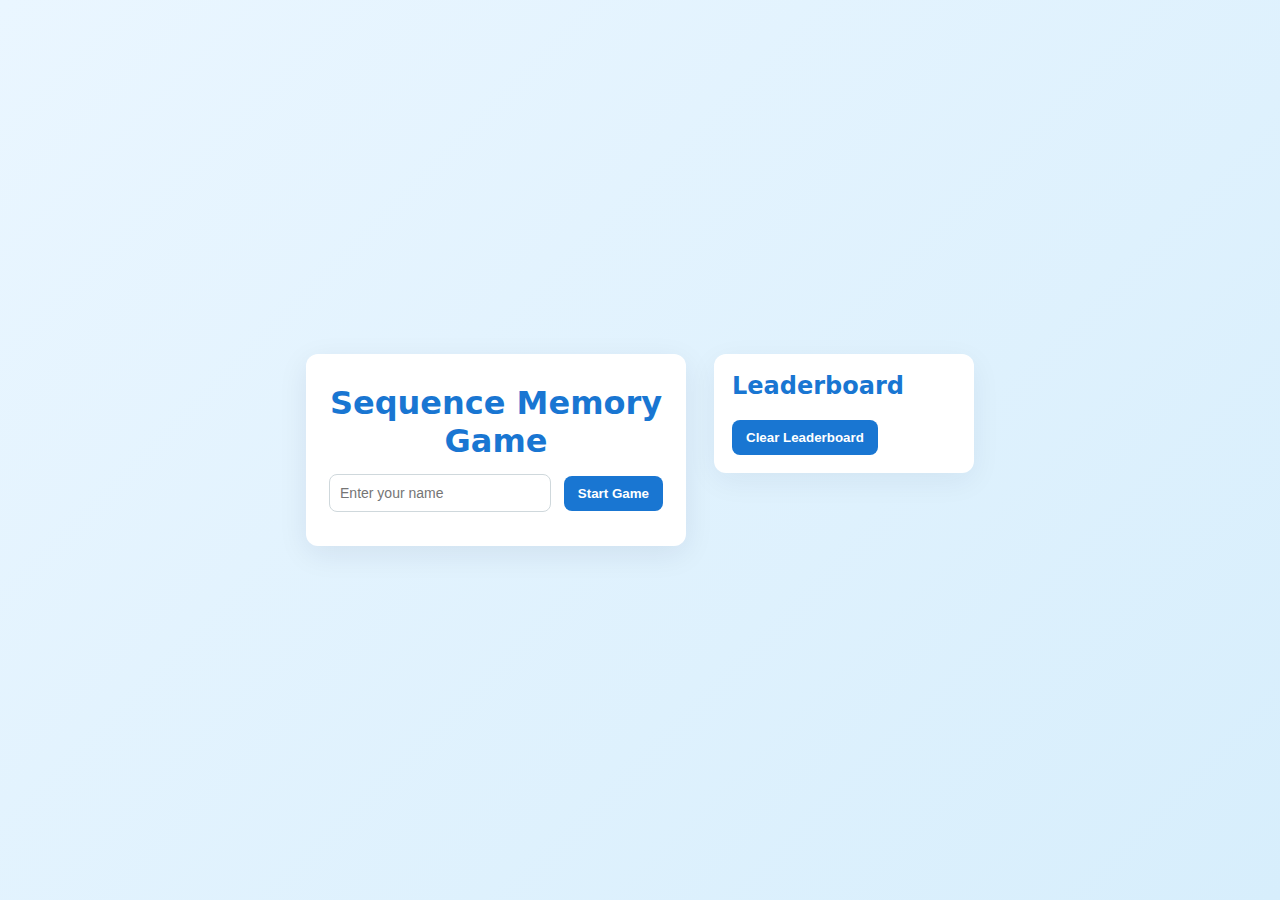
<file: SequenceMemoryGame.html>
<!doctype html>
<html lang="en">

<head>
  <meta charset="utf-8" />
  <meta name="viewport" content="width=device-width,initial-scale=1" />
  <title>Sequence Memory Game</title>
  <link rel="stylesheet" href="SequenceMemoryGame.css" />
  <script src="SequenceMemoryGame.js" defer></script>
</head>

<body>
  <div class="outer-container">
    <div class="container">
      <h1>Sequence Memory Game</h1>

      <!-- Start Screen -->
      <div id="start-screen" class="panel">
        <input type="text" id="playerName" placeholder="Enter your name" />
        <button id="startBtn">Start Game</button>
      </div>

      <!-- Game Screen -->
      <div id="game-screen" class="panel hidden">
        <p>
          Score: <span id="score">0</span>
          &nbsp;|&nbsp;
          Strikes: <span id="strikes">0</span>/3
        </p>
        <p class="hint">Watch the flashing tiles, then click them in the same order.</p>
        <div class="grid" id="grid" aria-label="game grid"></div>
      </div>

      <!-- End Screen -->
      <div id="end-screen" class="panel hidden">
        <h2>Game Over!</h2>
        <p>Your Score: <span id="finalScore">0</span></p>
        <button id="restartBtn">Play Again</button>
      </div>
    </div>

    <!-- Leaderboard -->
    <div id="leaderboard" class="panel">
      <h2>Leaderboard</h2>
      <ul id="leaderboardList"></ul>
      <button id="clearLeaderboard">Clear Leaderboard</button>
    </div>
  </div>
</body>

</html>
</file>
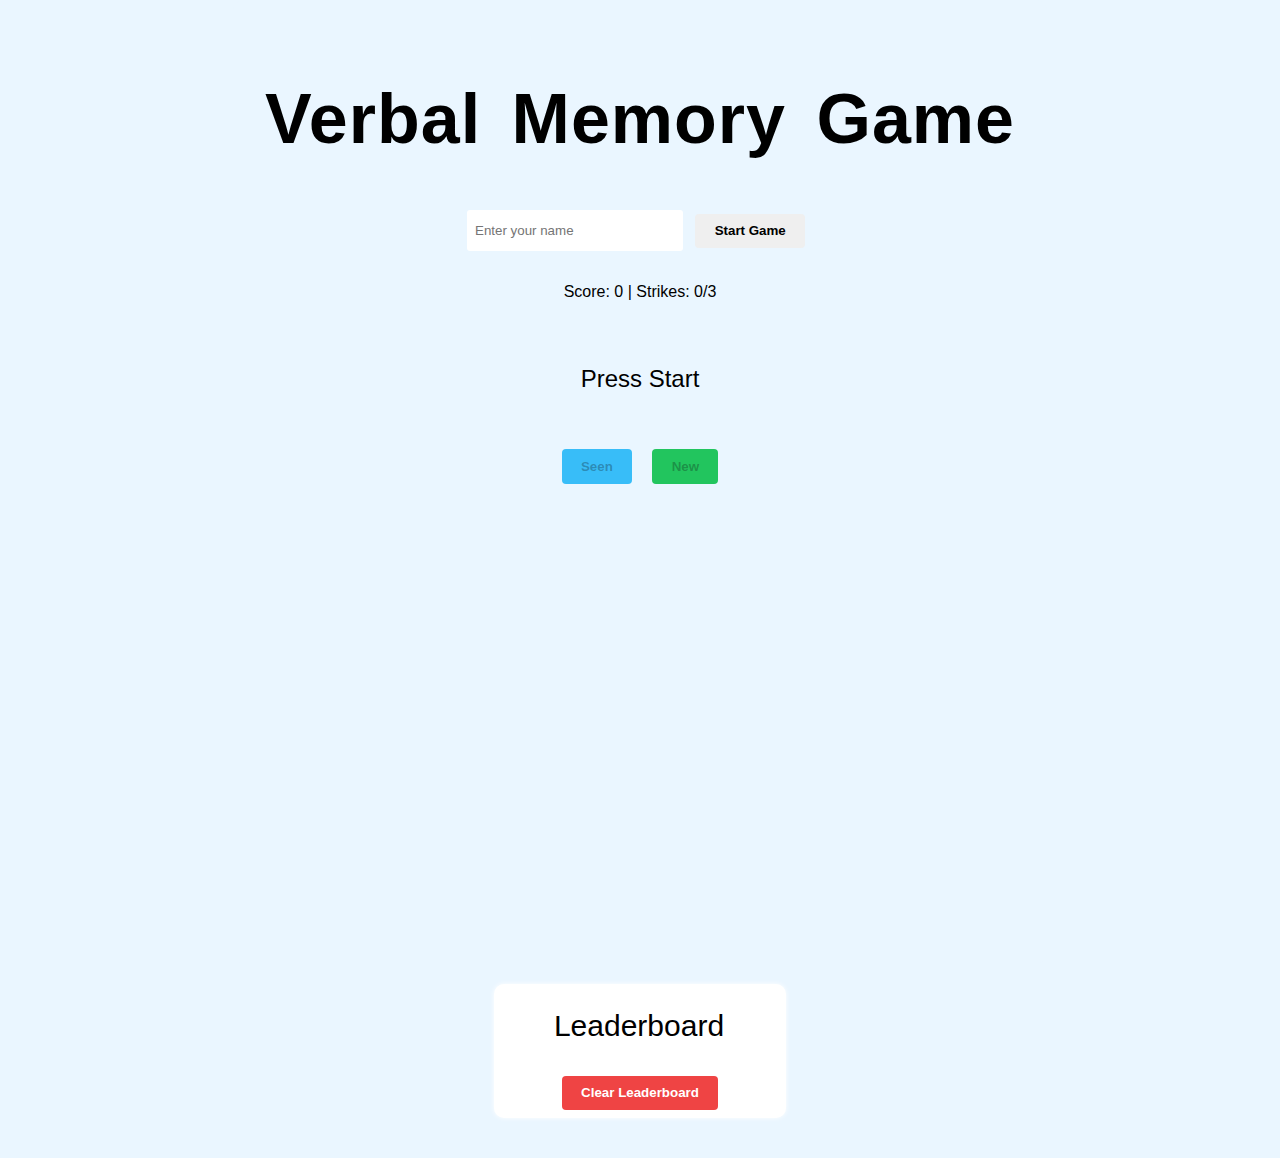
<file: VerbalMemoryGame.html>
<!doctype html>
<html lang="en">

<head>
    <meta charset="utf-8" />
    <meta name="viewport" content="width=device-width,initial-scale=1" />
    <title>Verbal Memory Game</title>
    <link rel="stylesheet" href="VerbalMemoryGame.css" />
    <script src="VerbalMemoryGame.js" defer></script>
</head>

<body>
    <div class="outer-container">
        <div class="container">
            <h1>Verbal Memory Game</h1>
            <div id="start-screen">
                <input type="text" id="playerName" placeholder="Enter your name" />
                <button id="startBtn">Start Game</button>
            </div>

            <div id="game-screen" class="hidden">
                <p>Score: <span id="score">0</span> | Strikes: <span id="strikes">0</span>/3</p>
                <div class="word-box" id="wordBox">Press Start</div>
                <div class="btn-group">
                    <button disabled id="seenBtn">Seen</button>
                    <button disabled id="newBtn">New</button>
                </div>
            </div>

            <div id="end-screen" class="hidden">
                <h2>Game Over!</h2>
                <p>Your Score: <span id="finalScore">0</span></p>
                <button id="restartBtn">Play Again</button>
            </div>

        </div>
        <div id="leaderboard">
            <h2>Leaderboard</h2>
            <ul id="leaderboardList"></ul>
            <button id="clearLeaderboard">Clear Leaderboard</button>
        </div>
    </div>
</body>

</html>
</file>
<file: SequenceMemoryGame.css>
:root {
  --primary: #1976d2;
  --light: #e3f2fd;
  --tile-size: 86px;
}

* {
  box-sizing: border-box;
}

body {
  font-family: 'Poppins', system-ui, sans-serif;
  background: linear-gradient(135deg, #eaf6ff, #d7eefc);
  margin: 0;
  min-height: 100vh;
  display: flex;
  align-items: center;
  justify-content: center;
  padding: 24px;
}

.outer-container {
  display: flex;
  gap: 28px;
  align-items: flex-start;
}

.container {
  background: white;
  padding: 22px;
  border-radius: 12px;
  box-shadow: 0 8px 30px rgba(15, 30, 60, 0.08);
  width: 380px;
  text-align: center;
}

.panel {
  margin-bottom: 12px;
}

h1 {
  margin: 8px 0 14px;
  color: var(--primary);
}

#playerName {
  padding: 10px;
  width: 66%;
  border: 1px solid #cfd8dc;
  border-radius: 8px;
  margin-right: 8px;
  font-size: 14px;
}

button {
  padding: 10px 14px;
  background: var(--primary);
  color: white;
  border: none;
  border-radius: 8px;
  cursor: pointer;
  font-weight: 600;
}

button:hover {
  filter: brightness(0.95);
}

.grid {
  display: grid;
  grid-template-columns: repeat(3, var(--tile-size));
  grid-template-rows: repeat(3, var(--tile-size));
  gap: 10px;
  justify-content: center;
  margin-top: 14px;
}

.tile {
  width: var(--tile-size);
  height: var(--tile-size);
  background: #ffffff;
  border: 2px solid var(--primary);
  border-radius: 10px;
  display: flex;
  align-items: center;
  justify-content: center;
  cursor: pointer;
  transition: transform 120ms ease, background-color 150ms ease, box-shadow 120ms ease;
  user-select: none;
  font-weight: 700;
  color: rgba(0, 0, 0, 0.6);
}

.tile.flash {
  background-color: #bbdefb;
  transform: scale(1.06);
  box-shadow: 0 8px 18px rgba(33, 150, 243, 0.12);
}

.tile.selected {
  background-color: #64b5f6;
  color: white;
  transform: scale(1.02);
  box-shadow: 0 10px 24px rgba(100, 181, 246, 0.14);
}

.tile.wrong {
  background-color: #ef9a9a;
  color: white;
  transform: scale(1.02);
  box-shadow: 0 10px 24px rgba(239, 154, 154, 0.12);
}

#leaderboard {
  background: white;
  padding: 18px;
  border-radius: 12px;
  width: 260px;
  box-shadow: 0 8px 30px rgba(15, 30, 60, 0.06);
}

#leaderboard h2 {
  color: var(--primary);
  margin-top: 0;
}

#leaderboardList {
  list-style: none;
  padding: 0;
  margin: 10px 0;
}

#leaderboardList li {
  background: var(--light);
  margin-bottom: 8px;
  padding: 8px;
  border-radius: 8px;
  font-weight: 600;
}

.hidden {
  display: none;
}

.hint {
  color: #546e7a;
  font-size: 13px;
  margin-top: 4px;
}


/* tablets and smaller laptops */
@media (max-width: 900px) {
  .outer-container {
    flex-direction: column;
    align-items: center;
  }

  #leaderboard {
    width: 90%;
    margin-top: 20px;
  }

  .container {
    width: 90%;
  }
}

/* mobile devices */
@media (max-width: 600px) {
  h1 {
    font-size: 28px;
  }

  #playerName {
    width: 100%;
    margin: 0 0 10px 0;
  }

  button {
    width: 100%;
    padding: 12px;
  }

  .grid {
    grid-template-columns: repeat(3, 70px);
    grid-template-rows: repeat(3, 70px);
    gap: 8px;
  }

  .tile {
    font-size: 14px;
  }

  body {
    padding: 12px;
  }

  .outer-container {
    gap: 18px;
  }
}

/* very small screens */
@media (max-width: 400px) {
  h1 {
    font-size: 22px;
  }

  .grid {
    grid-template-columns: repeat(3, 60px);
    grid-template-rows: repeat(3, 60px);
    gap: 6px;
  }

  .tile {
    font-size: 12px;
  }
}
</file>
<file: VerbalMemoryGame.css>
:root {
  --bg: #ffffff;
  --card: #eaf6ff;
  --accent: #38bdf8;
  --muted: #cbd5e1;
  --success: #22c55e;
  --danger: #ef4444;
  font-family: "Segoe UI", Roboto, sans-serif;
}

body {
  margin: 0;
  background: var(--bg);
  color: black;
  display: flex;
  justify-content: center;
  align-items: center;
  min-height: 100vh;
}

.outer-container {
  background-color: var(--card);
  display: flex;
  flex-direction: column;
  align-items: center;
  justify-content: center;
  gap: 20px;
  width: 100vw;
}

.container {
  background: var(--card);
  padding: 2rem;
  border-radius: 12px;
  height: 100vh;
  text-align: center;
}

.container h1 {
  font-size: 70px;
  font-weight:600;
  font-family:'Trebuchet MS', 'Lucida Sans Unicode', 'Lucida Grande', 'Lucida Sans', Arial, sans-serif;
  word-spacing: 10px;
  letter-spacing: 1px;
}

input {
  padding: 0.5rem;
  height:25px;
  width: 200px;
  margin-bottom: 1rem;
  border-radius: 3px;
  border: none;
}

button {
  padding: 0.6rem 1.2rem;
  margin: 0.5rem;
  border: none;
  border-radius: 4px;
  cursor: pointer;
  font-weight: bold;
  transition: 0.2s;
}

button:hover {
  opacity: 0.8;
}

#seenBtn {
  background: var(--accent);
}

#newBtn {
  background: var(--success);
}

#restartBtn {
  background: var(--accent);
}

#clearLeaderboard {
  background: var(--danger);
}

#game-screen {
  display: flex;
  flex-direction: column;
  align-items: center;
  justify-content: center;
}

.word-box {
  padding: 2rem;
  margin: 1rem 0;
  font-size: 1.5rem;
  border-radius: 8px;
}

.hidden {
  display: none;
}

#leaderboard {
  background-color: white;
  padding-left: 60px;
  padding-right: 60px;
  border-radius: 10px;
  margin-bottom: 40px;
  box-shadow: 0 0 5px white;

}

#leaderboard h2 {
  color: black;
  font-size: 30px;
  font-weight: 500;
}
#leaderboard button {
  color: white;
}

#leaderboardList {
  list-style: none;
  padding: 0;
  color: white;
}

#leaderboardList li {
  background: #333333;
  margin: 4px 0;
  padding: 0.5rem;
  border-radius: 6px;
  display: flex;
}

/* tablets (width <768px) */
@media (max-width: 768px) {
  .container h1 {
    font-size: 50px;
    word-spacing: 6px;
  }
}

/*  mobile (width < 480px) */
@media (max-width: 480px) {
  .container h1 {
    font-size: 32px;
    word-spacing: 3px;
    letter-spacing: 0.5px;
  }
  input {
    padding: 4px;
    width: 200px;
    height: 26px;
  }
}
</file>
